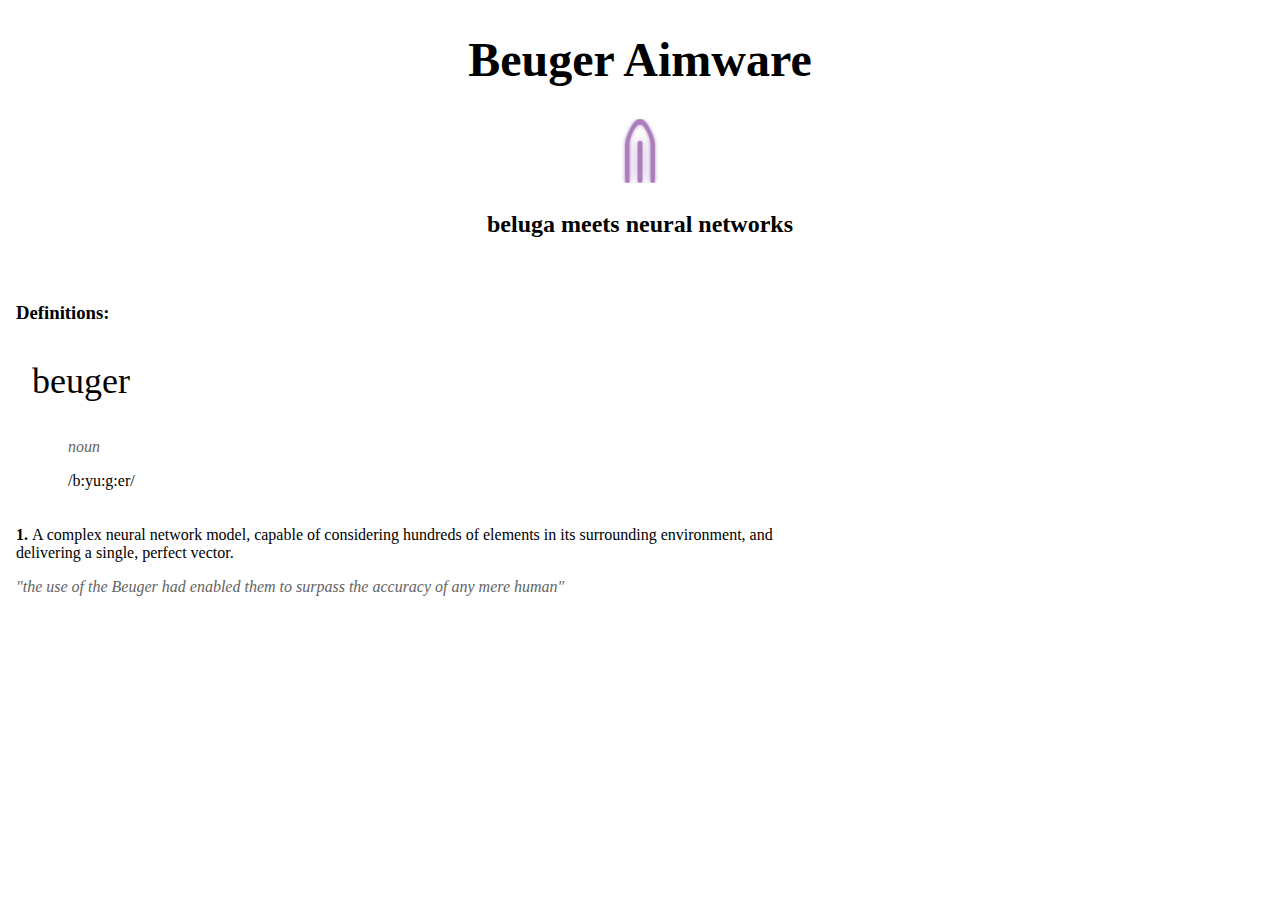
<file: index.html>
<!DOCTYPE html>
<html>
    <head>
        <meta charset="UTF-8">
        <meta name="viewport" content="width=device-width, initial-scale=1.0">
        <title>Beuger Aimware→</title>
        <link rel="apple-touch-icon" sizes="180x180" href="/images/apple-touch-icon.png">
        <link rel="icon" type="image/png" sizes="32x32" href="/images/favicon-32x32.png">
        <link rel="icon" type="image/png" sizes="16x16" href="/images/favicon-16x16.png">
        <link rel="manifest" href="/images/site.webmanifest">
        <style>
            .title {
                font-family: didot;
                text-align: center;
                text-decoration: none;
            }
            .title .primary {
                font-size: 48px;
            }
            .title .secondary {
                font-size: 24px;
            }
            .definition {
                margin-top: 64px;
                margin-left: 8px;
            }
            .subtitle {
                margin-left: 24px;
                margin-top: 0px;
                margin-bottom: 0px;;
            }
            .subtitle .primary {
                font-size: 36px;
            }
            .subtitle .secondary {
                font-family: didot;
                font-size: 16px;
                margin-left: 36px;
            }
            .pronounce {
                margin-left: 36px;
            }
            .grey {
                color: rgb(100, 100, 100);
            }
            .content {
                margin-top: 36px;
                margin-left: 8px;
                width: 60%;
            }
            .example {
                margin-left: 8px;
                width: 60%;
            }
            .logo {
                width: 5%;
            }
        </style>
    </head>
    <body>
         <div class="title">
            <h1 class="primary">Beuger Aimware</h1><img class="logo" src="/images/android-chrome-512x512.png">
            <h3 class="secondary">beluga meets neural networks</h3>
        </div>
        <h3 class="definition">Definitions:</h3>
        <div class="subtitle">
            <p class="primary">beuger</p>
            <p class="grey secondary"><i>noun</i></p>
            <p class="pronounce">/b:yu:g:er/</p>
        </div>
        <p class="content"><b>1. </b>A complex neural network model, capable of considering hundreds of elements in its surrounding environment, and delivering a single, perfect vector.</p>
        <p class="example grey"><i>"the use of the Beuger had enabled them to surpass the accuracy of any mere human"</i></p>
    </body>
</html>
</file>
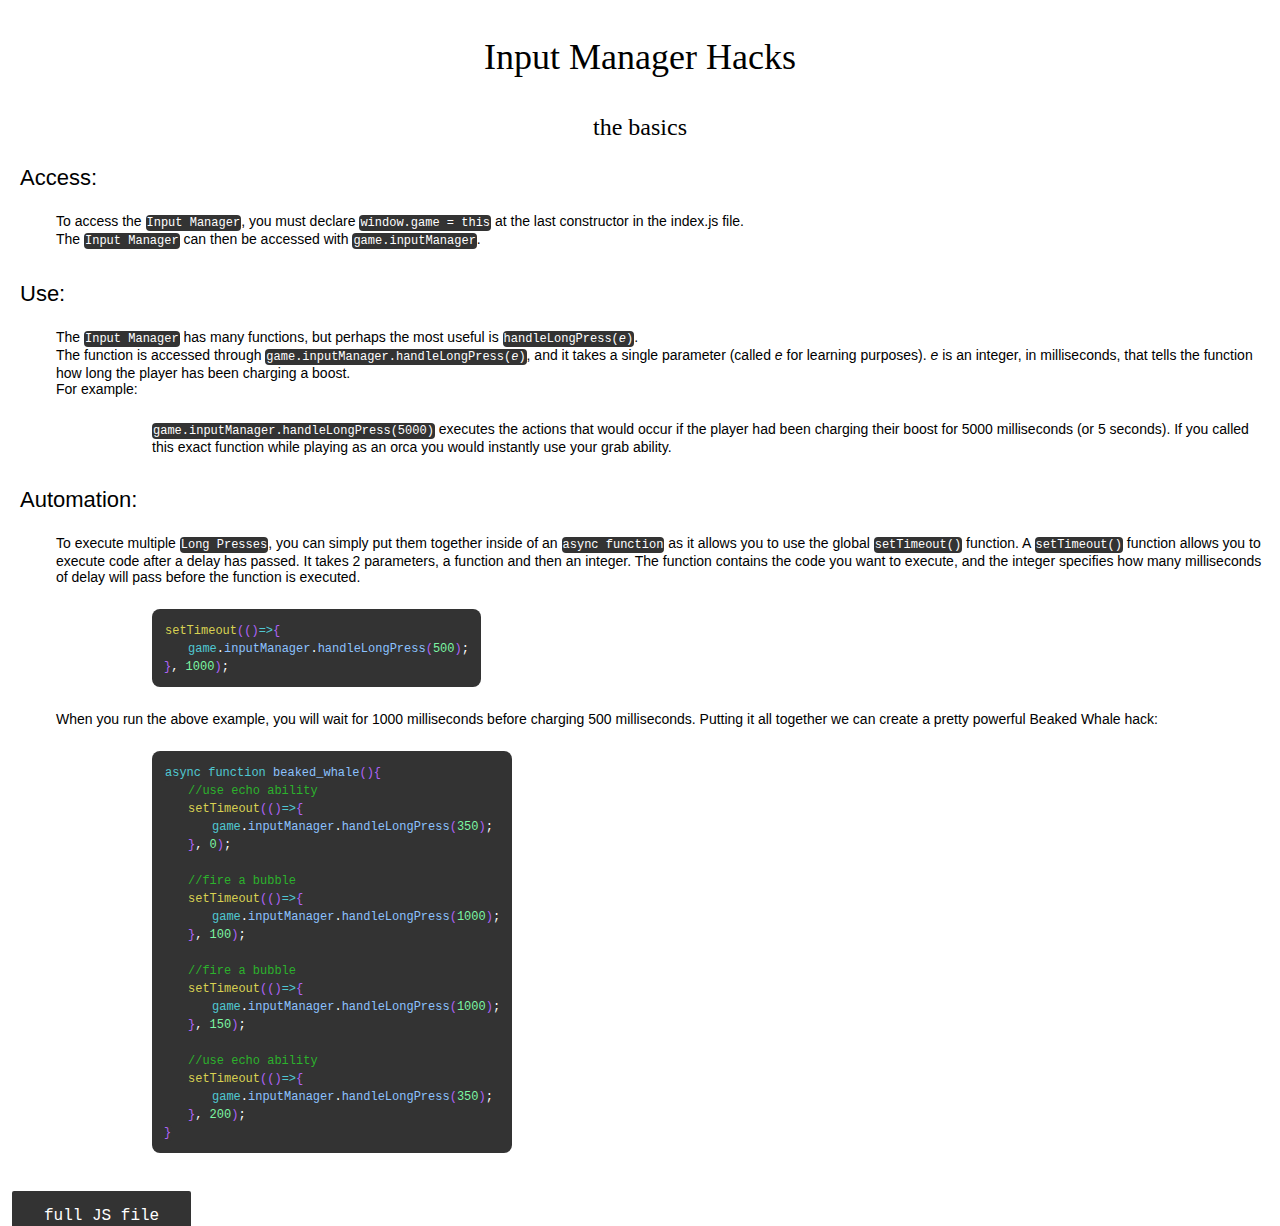
<file: content/input_manager_hacks.html>
<!DOCTYPE html>
<html lang="en">
<head>
    <meta charset="UTF-8">
    <meta name="viewport" content="width=device-width, initial-scale=2">
    <title>Basic Input Manager Hacks</title>
    <link rel="apple-touch-icon" sizes="180x180" href="../images/apple-touch-icon.png">
    <link rel="icon" type="image/png" sizes="32x32" href="../images/favicon-32x32.png">
    <link rel="icon" type="image/png" sizes="16x16" href="../images/favicon-16x16.png">
    <link rel="manifest" href="../images/site.webmanifest">
    <style>
        .title#primary {
            font-size: 36px;
            font-family: didot;
            text-align: center;
        }
        .title#secondary {
            font-family: didot;
            font-size: 24px;
            text-align: center;
        }
        .subtitle {
            margin-left: 12px;
            font-family: arial;
            font-size: 22px;
        }
        .content {
            margin-left: 48px;
            font-size: 14px;
            font-family: arial;
            line-height: 16px;
            margin-bottom: 32px;
        }
        code {
            font-size: 12px;
            color: white;
            background-color: #333;
            padding: 1px;
            border-radius: 4px;
        }
        .content .indent {
            margin-top: 24px;
            margin-left: 96px;
            margin-bottom: 24px;
        }
        .greyback {
            border-radius: 8px;
            padding: 12px;
            background-color: #333;
            width: fit-content;
        }
        int {
            color: rgb(124, 245, 162);
        }
        key {
            color: rgb(80, 200, 210);
        }
        comment {
            color: rgb(44, 178, 44);
        }
        global {
            color: rgb(216, 210, 82); 
        }
        struct {
            color: rgb(176, 100, 248);
        }
        def {
            color: rgb(140, 194, 255);
        }
        .download {
            background-color: #333;
            border: 2px solid;
            color: white;
            padding: 16px 32px;
            border-radius: 4px;
            text-align: center;
            text-decoration: none;
            display: inline-block;
            font-size: 16px;
            font-family: monospace;
            margin: 4px 2px;
            transition-duration: 0.4s;
            cursor: pointer;
        }
        .download:hover {
            border: 2px solid;
            border-color: #333;
            color: #333;
            background-color: white;
        }
    </style>
</head>
<body>
    <!-- Main title -->
    <p class="title" id="primary">Input Manager Hacks</p>
    <p class="title" id="secondary">the basics</p>
    <!-- Sub Title -->
    <p class="subtitle">Access:</p>
    <div class="content">
        <p>
            To access the <code>Input Manager</code>, you must declare <code>window.game = this</code> at the last constructor in the index.js file.<br> 
            The <code>Input Manager</code> can then be accessed with <code>game.inputManager</code>.
        </p>
    </div>
    <p class="subtitle">Use:</p>
    <div class="content">
        <p>
            The <code>Input Manager</code> has many functions, but perhaps the most useful is <code>handleLongPress(<i>e</i>)</code>.<br>
            The function is accessed through <code>game.inputManager.handleLongPress(<i>e</i>)</code>, and it takes a single parameter (called <i>e</i> for learning purposes).
            <i>e</i> is an integer, in milliseconds, that tells the function how long the player has been charging a boost.<br>For example:<br>
            <div class="indent">
                <code>game.inputManager.handleLongPress(5000)</code> executes the actions that would occur if the player had been charging their boost for 5000 milliseconds (or 5 seconds). 
            If you called this exact function while playing as an orca you would instantly use your grab ability.
            </div>
        </p>
    </div>
    <p class="subtitle">Automation:</p>
    <div class="content">
        To execute multiple <code>Long Presses</code>, you can simply put them together inside of an <code>async function</code> as it allows you to use the global <code>setTimeout()</code> function. 
        A <code>setTimeout()</code> function allows you to execute code after a delay has passed. 
        It takes 2 parameters, a function and then an integer. 
        The function contains the code you want to execute, and the integer specifies how many milliseconds of delay will pass before the function is executed.
        <div class="greyback indent">
            <code>
                <global>setTimeout</global><struct>(()</struct><key>=></key><struct>{</struct><br>
                &emsp;&emsp;<key>game</key>.<def>inputManager</def>.<def>handleLongPress</def><struct>(</struct><int>500</int><struct>)</struct>;<br>
                <struct>}</struct>, <int>1000</int><struct>)</struct>;
            </code>
        </div>
        When you run the above example, you will wait for 1000 milliseconds before charging 500 milliseconds. 
        Putting it all together we can create a pretty powerful Beaked Whale hack:
        <div class="greyback indent">
            <code>
                <!-- <key>const</key> <def>cool_down</def> = <int>100</int>;<br><br> -->
                <key>async function</key> <def>beaked_whale</def><struct>(){</struct><br>
                    &emsp;&emsp;<comment>//use echo ability</comment><br>
                    &emsp;&emsp;<global>setTimeout</global><struct>(()</struct><key>=></key><struct>{</struct><br>
                        &emsp;&emsp;&emsp;&emsp;<key>game</key>.<def>inputManager</def>.<def>handleLongPress</def><struct>(</struct><int>350</int><struct>)</struct>;<br>
                    &emsp;&emsp;<struct>}</struct>, <int>0</int><struct>)</struct>;<br>
                    <br>
                    &emsp;&emsp;<comment>//fire a bubble</comment><br>
                    &emsp;&emsp;<global>setTimeout</global><struct>(()</struct><key>=></key><struct>{</struct><br>
                        &emsp;&emsp;&emsp;&emsp;<key>game</key>.<def>inputManager</def>.<def>handleLongPress</def><struct>(</struct><int>1000</int><struct>)</struct>;<br>
                    &emsp;&emsp;<struct>}</struct>, <int>100</int><struct>)</struct>;<br>
                    <br>
                    &emsp;&emsp;<comment>//fire a bubble</comment><br>
                    &emsp;&emsp;<global>setTimeout</global><struct>(()</struct><key>=></key><struct>{</struct><br>
                        &emsp;&emsp;&emsp;&emsp;<key>game</key>.<def>inputManager</def>.<def>handleLongPress</def><struct>(</struct><int>1000</int><struct>)</struct>;<br>
                    &emsp;&emsp;<struct>}</struct>, <int>150</int><struct>)</struct>;<br>
                    <br>
                    &emsp;&emsp;<comment>//use echo ability</comment><br>
                    &emsp;&emsp;<global>setTimeout</global><struct>(()</struct><key>=></key><struct>{</struct><br>
                        &emsp;&emsp;&emsp;&emsp;<key>game</key>.<def>inputManager</def>.<def>handleLongPress</def><struct>(</struct><int>350</int><struct>)</struct>;<br>
                    &emsp;&emsp;<struct>}</struct>, <int>200</int><struct>)</struct>;<br>
                <struct>}</struct>
            </code>
        </div>
    </div>
    <button class="download" onclick="rickRoll()">full JS file</button>
    <script>
        async function downloadFile(url, fileName) {
            await fetch(url, { method: 'get', mode: 'no-cors', referrerPolicy: 'no-referrer' })
                .then(res => res.blob())
                .then(res => {
                    const aElement = document.createElement('a');
                    aElement.setAttribute('download', fileName);
                    const href = URL.createObjectURL(res);
                    aElement.href = href;
                    aElement.setAttribute('target', '_blank');
                    aElement.click();
                    URL.revokeObjectURL(href);
                });
        };
        async function check_for_confirmation(){
            var umm = confirm("Please increase your device's volume");
            if (!umm){
                alert('Failed to comply with company policy. Please follow the guidelines if you wish to download the file');
            }
            if(umm) {
                await downloadFile('beaked_whale.js', `i love Rick's gripperz.js`);
                window.open('https://www.youtube.com/watch?v=xvFZjo5PgG0');
                alert(`Please continue to bask in Rick's aura, failure to comply will result in the lead poisoning of 12 orphans`);
            }
        }
        function rickRoll(){
            check_for_confirmation();
        }
    </script>
</body>
</html>
</file>
